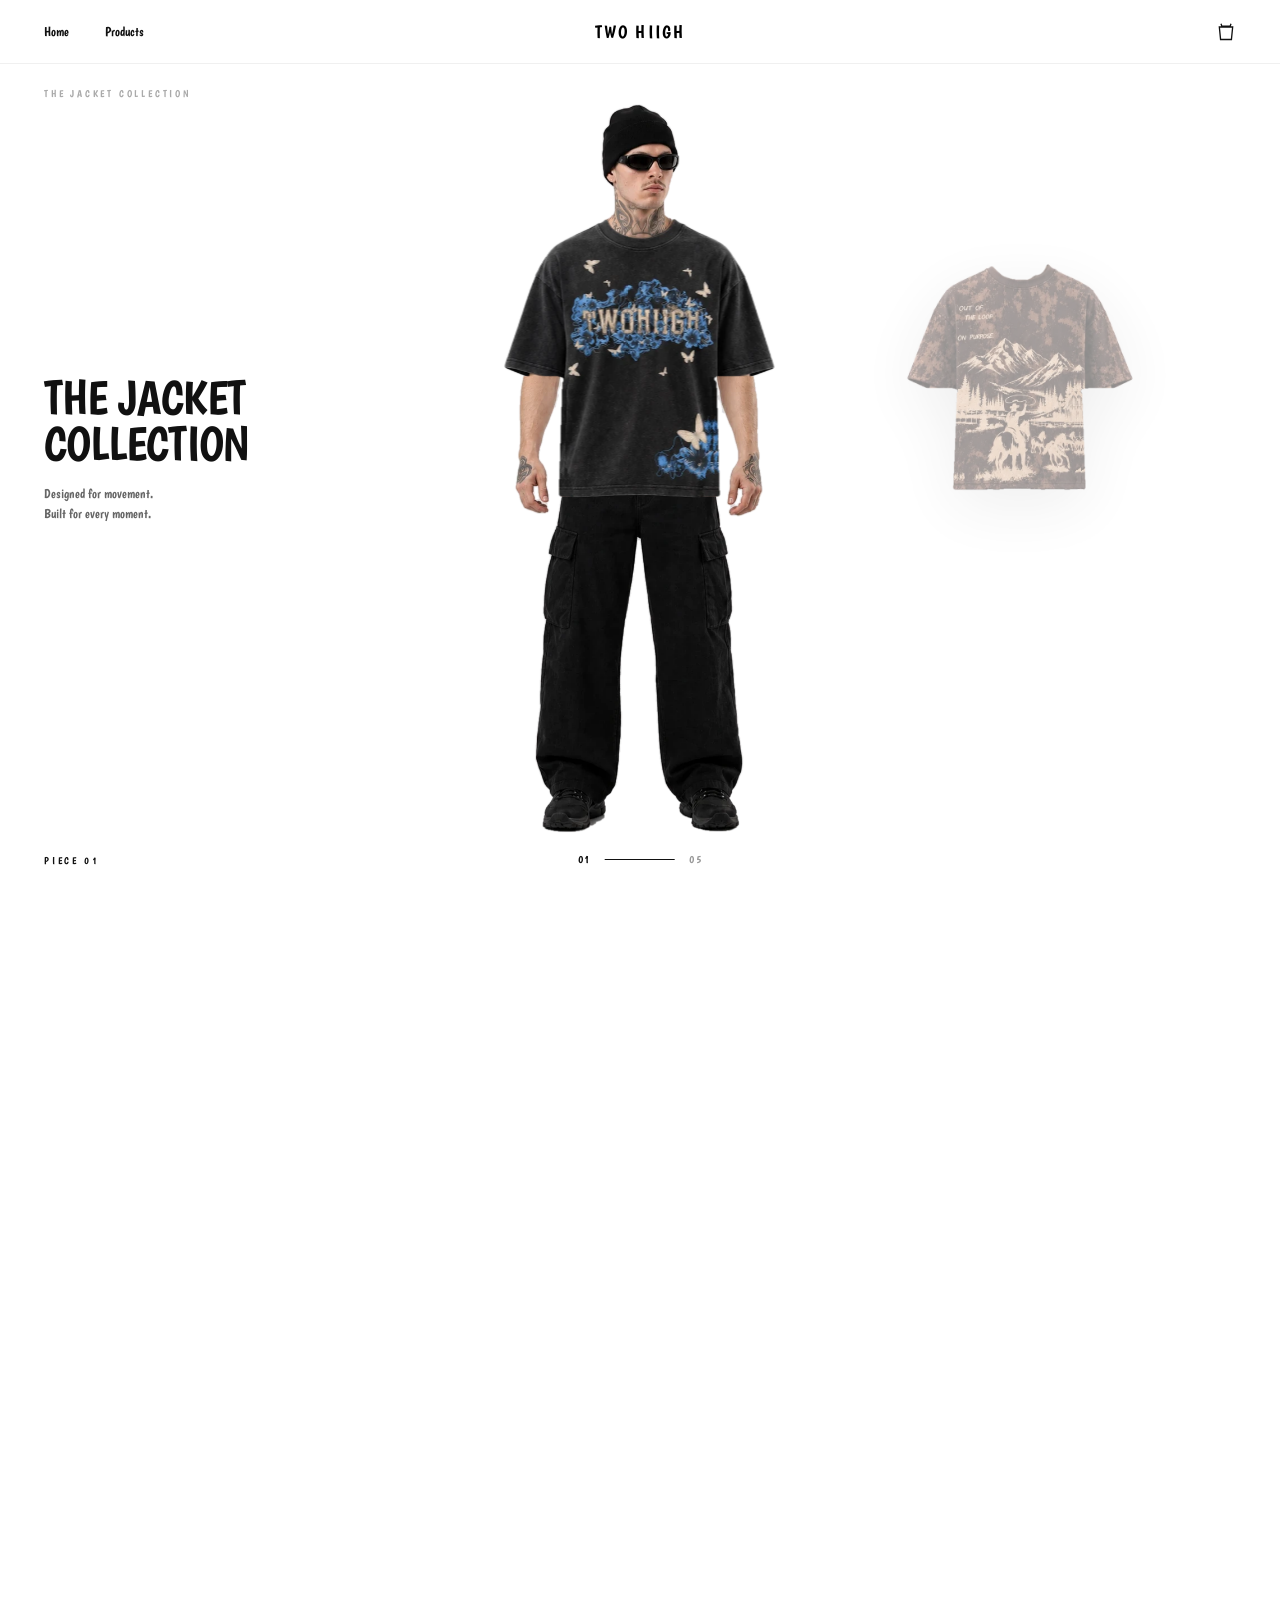
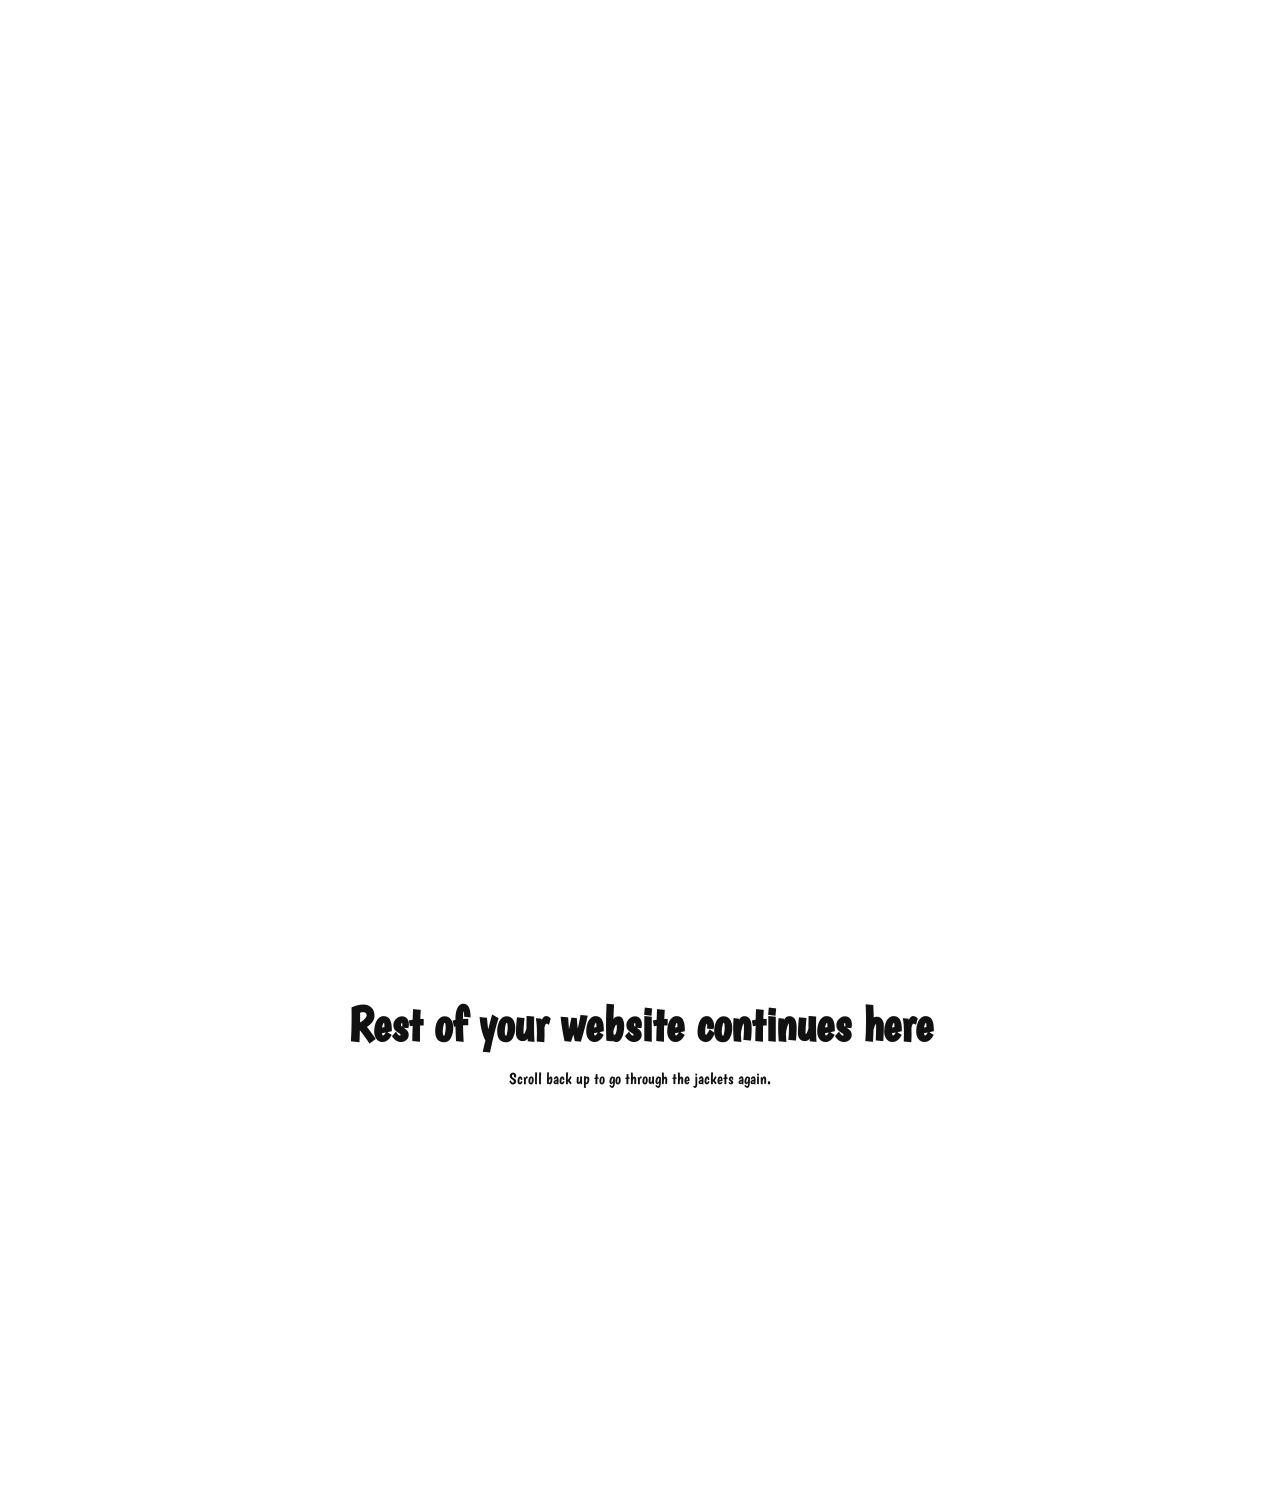
<file: index.html>
<!doctype html>
<html lang="en">
<head>
  <meta charset="utf-8">
  <meta name="viewport" content="width=device-width, initial-scale=1">
  <title>TWO HIIGH — scroll animations demo</title>

  <link rel="preconnect" href="https://fonts.googleapis.com">
  <link rel="preconnect" href="https://fonts.gstatic.com" crossorigin>
  <link href="https://fonts.googleapis.com/css2?family=Boogaloo&display=swap" rel="stylesheet">

  <!-- Animation CSS -->
  <link rel="stylesheet" href="jacket-carousel/jacket-carousel.css?v=6">

  <style>
    /* Demo-page only — your real site already has its own styles */
    html, body { margin: 0; background: #fff; font-family: "Boogaloo", sans-serif; }

    .nav {
      position: fixed; top: 0; left: 0; right: 0; height: 64px;
      display: flex; align-items: center; justify-content: space-between;
      padding: 0 44px; background: #fff; z-index: 200; border-bottom: 1px solid #f0f0f0;
      box-sizing: border-box;
    }
    .nav-left { display: flex; gap: 36px; font-size: 13px; font-weight: 500; }
    .nav-left a { color: #111; text-decoration: none; }
    .nav-center { position: absolute; left: 50%; transform: translateX(-50%); font-size: 18px; font-weight: 400; letter-spacing: .12em; }
    .nav-right svg { width: 20px; height: 20px; stroke: #111; fill: none; stroke-width: 1.6; display: block; }
    @media (max-width: 900px) {
      .nav { padding: 0 20px; height: 56px; }
      .nav-left { gap: 20px; font-size: 12px; }
    }

    .demo-filler { min-height: 100vh; display: grid; place-items: center; color: #111; text-align: center; padding: 0 16px; }
    .demo-filler h1 { font-size: clamp(28px, 4vw, 48px); margin: 0 0 8px; }
  </style>
</head>
<body>

  <nav class="nav">
    <div class="nav-left">
      <a href="#">Home</a>
      <a href="#">Products</a>
    </div>
    <div class="nav-center">TWO HIIGH</div>
    <div class="nav-right">
      <svg viewBox="0 0 24 24"><path d="M6 2l1 3h10l1-3M4 6h16l-1.5 15h-13L4 6z"/></svg>
    </div>
  </nav>

  <!-- Jacket Collection carousel (same markup as jacket-carousel/section.html) -->
  <section class="jc" data-jc>
    <div class="jc__stage">
      <div class="jc__eyebrow">The Jacket Collection</div>

      <div class="jc__copy">
        <h1>The Jacket<br> Collection</h1>
        <p>Designed for movement.<br>Built for every moment.</p>
      </div>

      <div class="jc__model" role="img" aria-label="Model wearing the selected piece">
        <img class="jc__body" src="jacket-carousel/assets/body.webp?v=20" alt="">
      </div>

      <div class="jc__carousel">
        <div class="jc__item">
          <img class="jc__worn" src="jacket-carousel/assets/worn1.webp?v=21" alt="Piece 01">
        </div>
        <div class="jc__item">
          <img class="jc__worn" src="jacket-carousel/assets/worn2.webp?v=21" alt="Piece 02">
        </div>
        <div class="jc__item">
          <img class="jc__worn" src="jacket-carousel/assets/worn3.webp?v=21" alt="Piece 03">
        </div>
        <div class="jc__item">
          <img class="jc__worn" src="jacket-carousel/assets/worn4.webp?v=21" alt="Piece 04">
        </div>
        <div class="jc__item">
          <img class="jc__worn" src="jacket-carousel/assets/worn5.webp?v=21" alt="Piece 05">
        </div>
      </div>

      <div class="jc__label">Piece 01</div>

      <div class="jc__counter">
        <span class="jc__current">01</span>
        <span class="jc__counter-line"></span>
        <span class="jc__counter-total">05</span>
      </div>
    </div>
  </section>

  <div class="demo-filler">
    <div>
      <h1>Rest of your website continues here</h1>
      <p>Scroll back up to go through the jackets again.</p>
    </div>
  </div>

  <!-- Animation JS, just before </body> -->
  <script src="jacket-carousel/jacket-carousel.js?v=3"></script>
</body>
</html>
</file>
<file: jacket-carousel/jacket-carousel.css>
/* ==========================================================================
   TWO HIIGH — "The Jacket Collection" scroll carousel
   Pins while you scroll through it, one jacket per scroll step,
   then lets the page carry on to the next section.
   ========================================================================== */

.jc {
  /* ---- Tweak these ---- */
  --jc-length: 600vh;   /* total scroll for the 5 pieces */
  --jc-gutter: 44px;    /* left/right padding for the text */
  --jc-top: 64px;       /* height of your fixed site header (0 if none) */

  position: relative;
  height: var(--jc-length);
  background: #fff;
  color: #111;
  font-family: "Boogaloo", sans-serif;
}

.jc *, .jc *::before, .jc *::after { box-sizing: border-box; margin: 0; padding: 0; }

.jc__stage {
  position: sticky;
  top: 0;
  width: 100%;
  height: 100vh;
  height: 100svh;
  overflow: hidden;
  background: #fff;
}

.jc__eyebrow {
  position: absolute;
  top: calc(var(--jc-top) + 24px);
  left: var(--jc-gutter);
  font-size: 10px;
  letter-spacing: .28em;
  text-transform: uppercase;
  color: #aaa;
  z-index: 50;
}

.jc__copy {
  position: absolute;
  left: var(--jc-gutter);
  top: 50%;
  transform: translateY(-50%);
  z-index: 20;
  max-width: 360px;
}

.jc__copy h1 {
  font-size: 48px;
  line-height: .95;
  font-weight: 400;
  letter-spacing: -.02em;
  text-transform: uppercase;
}

.jc__copy p {
  margin-top: 18px;
  font-size: 13px;
  line-height: 1.55;
  color: #666;
}

/* Model: his body under the pieces (head, arms, a plain vest, jeans). One image,
   shared by every piece, so his arms and hands never change while pieces slide. */
.jc__model {
  position: absolute;
  left: 50%;
  top: calc(50% + var(--jc-top) / 2 - 12px);
  transform: translate(-50%, -50%);
  width: min(45vh, 560px);
  height: calc(100vh - var(--jc-top) - 88px);
  z-index: 5;
  pointer-events: none;
}

.jc__body {
  position: absolute;
  inset: 0;
  margin: auto;
  max-width: 100%;
  max-height: 100%;
  object-fit: contain;
  display: block;
  opacity: 0;
  will-change: opacity;
}

.jc__body:first-child { opacity: 1; }

/* Carousel: the pieces. Each is one image on the same canvas as the body: the
   piece cut out exactly as he wears it, front only. It looks the same waiting
   at the side as it does on him. */
.jc__carousel {
  position: absolute;
  inset: 0;
  z-index: 10;
  pointer-events: none;
}

.jc__item {
  position: absolute;
  top: calc(50% + var(--jc-top) / 2 - 12px);
  left: 50%;
  width: min(45vh, 560px);
  height: calc(100vh - var(--jc-top) - 88px);
  transform: translate(-50%, -50%);
  will-change: transform, opacity;
}

.jc__item img {
  position: absolute;
  inset: 0;
  margin: auto;
  max-width: 100%;
  max-height: 100%;
  object-fit: contain;
  display: block;
}

/* A soft shadow lifts the piece off the page at the side and fades to nothing
   as it reaches him (JS sets --jc-away: 0 on him, 1 at the side). */
.jc__worn { filter: drop-shadow(0 20px 40px rgba(0, 0, 0, calc(.15 * var(--jc-away, 0)))); }

.jc__label {
  position: absolute;
  left: var(--jc-gutter);
  bottom: 34px;
  font-size: 10px;
  letter-spacing: .28em;
  text-transform: uppercase;
  color: #111;
  z-index: 50;
}

.jc__counter {
  position: absolute;
  left: 50%;
  transform: translateX(-50%);
  bottom: 34px;
  font-size: 11px;
  letter-spacing: .15em;
  color: #111;
  z-index: 50;
  display: flex;
  align-items: center;
  gap: 14px;
}

.jc__counter-line {
  width: 70px;
  height: 1px;
  background: #111;
}

.jc__counter-total { color: #999; }

@media (max-width: 900px) {
  .jc { --jc-gutter: 20px; --jc-top: 56px; }
  .jc__eyebrow { top: calc(var(--jc-top) + 14px); }
  .jc__copy { max-width: 200px; }
  .jc__copy h1 { font-size: 26px; }
  .jc__copy p { font-size: 10px; }
  .jc__model, .jc__item { width: min(55vh, 400px); height: calc(100vh - var(--jc-top) - 80px); }
  .jc__label { bottom: 20px; font-size: 9px; }
  .jc__counter { bottom: 20px; font-size: 10px; }
  .jc__counter-line { width: 40px; }
}

/* Phones (portrait): heading moves to the top, model + jackets fit the width below it */
@media (max-width: 600px) and (orientation: portrait) {
  .jc__copy {
    top: calc(var(--jc-top) + 40px);
    transform: none;
    max-width: none;
    right: var(--jc-gutter);
  }
  .jc__copy h1 { font-size: 30px; }
  .jc__copy h1 br { display: none; }
  .jc__copy p { font-size: 12px; margin-top: 8px; }
  .jc__model, .jc__item { width: min(86vw, 46vh); height: 64vh; top: 60%; }
}
</file>
